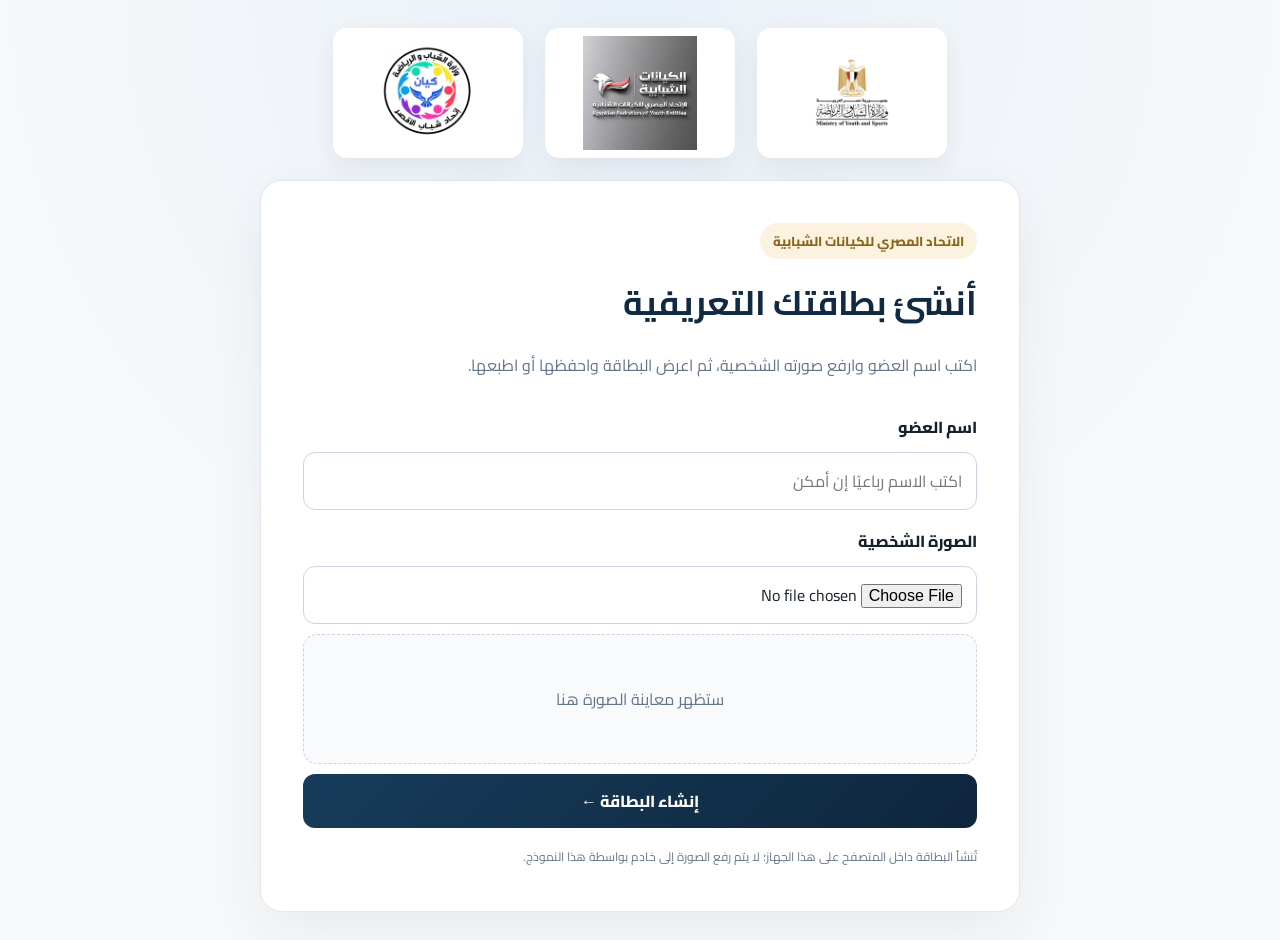
<file: index.html>
<!DOCTYPE html>
<html lang="ar" dir="rtl">
<head>
  <meta charset="UTF-8">
  <meta name="viewport" content="width=device-width, initial-scale=1">
  <title>إنشاء بطاقة العضوية</title>
  <link rel="stylesheet" href="style.css">
</head>
<body class="form-page">
  <main class="form-shell">
    <header class="brand-row">
      <img src="ministry-logo.jpeg" alt="شعار وزارة الشباب والرياضة">
      <img src="federation-logo.jpeg" alt="شعار الاتحاد المصري للكيانات الشبابية">
      <img src="55.jpeg" alt="شباب" srcset="">
    </header>
    <section class="form-card">
      <span class="eyebrow">الاتحاد المصري للكيانات الشبابية</span>
      <h1>أنشئ بطاقتك التعريفية</h1>
      <p class="intro">اكتب اسم العضو وارفع صورته الشخصية، ثم اعرض البطاقة واحفظها أو اطبعها.</p>
      <form id="memberForm">
        <label for="memberName">اسم العضو</label>
        <input id="memberName" name="memberName" type="text" maxlength="80" placeholder="اكتب الاسم رباعيًا إن أمكن" required>
        <label for="memberPhoto">الصورة الشخصية</label>
        <input id="memberPhoto" name="memberPhoto" type="file" accept="image/*" required>
        <div class="preview-wrap">
          <img id="photoPreview" alt="معاينة الصورة الشخصية" hidden>
          <span id="previewHint">ستظهر معاينة الصورة هنا</span>
        </div>
        <button type="submit" class="primary-btn">إنشاء البطاقة ←</button>
      </form>
      <p class="privacy-note">تُنشأ البطاقة داخل المتصفح على هذا الجهاز؛ لا يتم رفع الصورة إلى خادم بواسطة هذا النموذج.</p>
    </section>
  </main>
  <script>
    const form = document.getElementById('memberForm');
    const photoInput = document.getElementById('memberPhoto');
    const preview = document.getElementById('photoPreview');
    const hint = document.getElementById('previewHint');
    let photoData = '';

    photoInput.addEventListener('change', () => {
      const file = photoInput.files && photoInput.files[0];
      if (!file) return;
      if (!file.type.startsWith('image/')) {
        alert('من فضلك اختر ملف صورة صالحًا.');
        photoInput.value = '';
        return;
      }
      const reader = new FileReader();
      reader.onload = () => {
        photoData = reader.result;
        preview.src = photoData;
        preview.hidden = false;
        hint.hidden = true;
      };
      reader.readAsDataURL(file);
    });

    form.addEventListener('submit', (event) => {
      event.preventDefault();
      const name = document.getElementById('memberName').value.trim();
      const file = photoInput.files && photoInput.files[0];
      if (!name || !file || !photoData) {
        alert('اكتب اسم العضو واختر الصورة الشخصية أولًا.');
        return;
      }
      try {
        sessionStorage.setItem('memberCardName', name);
        sessionStorage.setItem('memberCardPhoto', photoData);
        window.location.href = 'card.html';
      } catch (e) {
        alert('الصورة كبيرة جدًا. اختر صورة أصغر ثم حاول مرة أخرى.');
      }
    });
  </script>
</body>
</html>
</file>
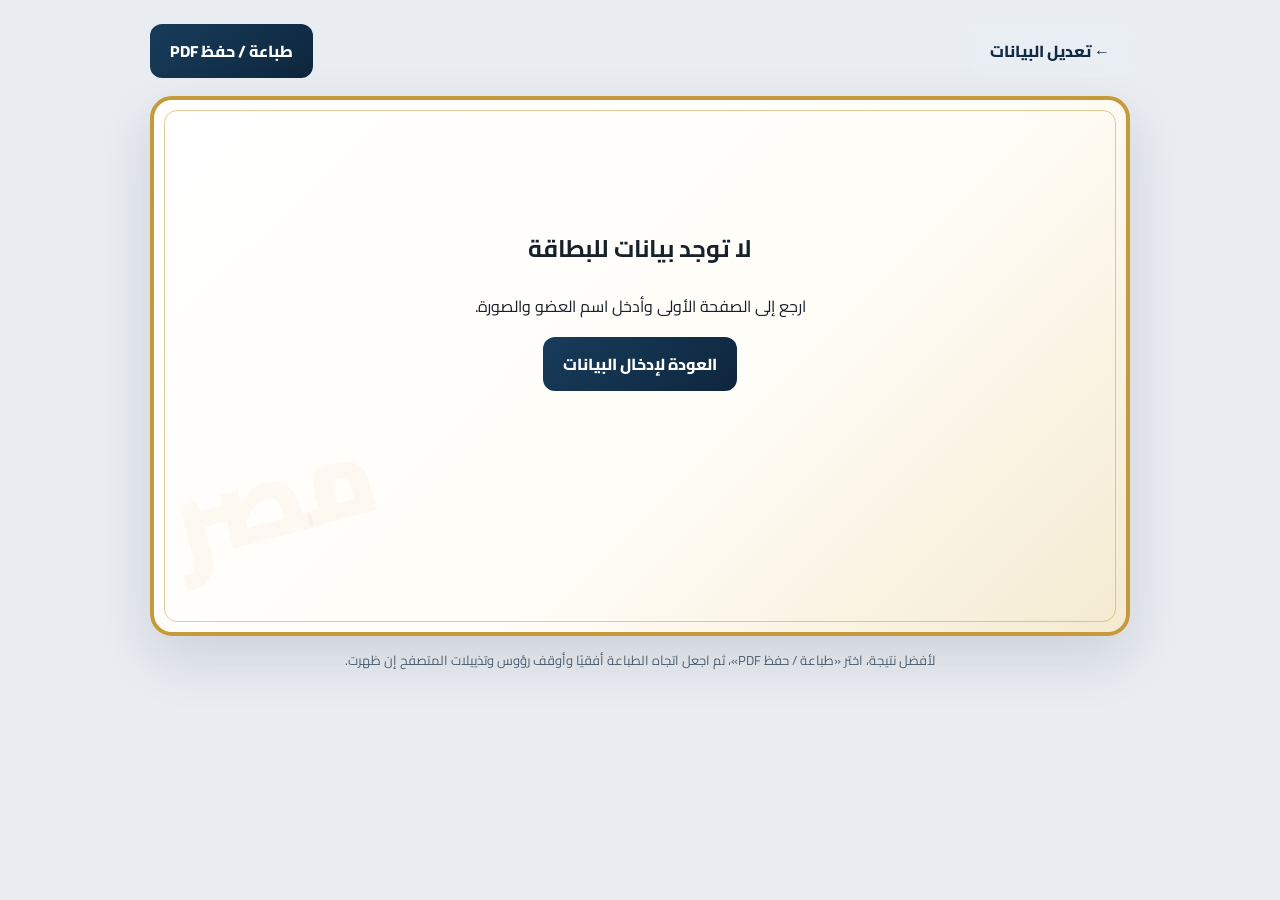
<file: card.html>
<!DOCTYPE html>
<html lang="ar" dir="rtl">
<head>
  <meta charset="UTF-8">
  <meta name="viewport" content="width=device-width, initial-scale=1">
  <title>بطاقة العضو</title>
  <link rel="stylesheet" href="style.css">
</head>
<body class="card-page">
  <main class="card-layout">
    <div class="toolbar">
      <a class="secondary-btn" href="index.html">← تعديل البيانات</a>
      <button class="primary-btn" onclick="window.print()">طباعة / حفظ PDF</button>
    </div>
    <article class="membership-card" id="membershipCard">
      <div class="card-top-logos">
        <img src="ministry-logo.jpeg" alt="شعار وزارة الشباب والرياضة">
        <img src="federation-logo.jpeg" alt="شعار الاتحاد المصري للكيانات الشبابية">
         <img src="55.jpeg" alt="شباب" srcset="">
      </div>
      <div class="card-label">اتحاد شباب الأقصر</div>
      <div class="patriotic-message">
        <div>مصر هويتي، والانتماء لها شرف،</div>
        <div>والولاء لها عهد، وخدمة وطني واجب.</div>
        <strong>🇪🇬 تحيا مصر 🇪🇬 بحبك يا مصر 🇪🇬</strong>
      </div>
      <div class="member-area">
        <div class="portrait-frame">
          <img id="memberPhoto" alt="الصورة الشخصية للعضو">
        </div>
        <div class="member-info">
          <span class="field-label">اسم العضو</span>
          <h1 id="memberName">اسم العضو</h1>
          <div class="role">رئيس الاتحاد</div>
          <div class="president-name">م. إسلام الدهرين</div>
        </div>
      </div>
      <div class="card-footer">
        <span>الاتحاد المصري للكيانات الشبابية</span>
      </div>
    </article>
    <p class="help-text">لأفضل نتيجة، اختر «طباعة / حفظ PDF»، ثم اجعل اتجاه الطباعة أفقيًا وأوقف رؤوس وتذييلات المتصفح إن ظهرت.</p>
  </main>
  <script>
    const name = sessionStorage.getItem('memberCardName');
    const photo = sessionStorage.getItem('memberCardPhoto');
    if (!name || !photo) {
      document.querySelector('.membership-card').innerHTML =
        '<div class="missing-data"><h2>لا توجد بيانات للبطاقة</h2><p>ارجع إلى الصفحة الأولى وأدخل اسم العضو والصورة.</p><a class="primary-btn" href="index.html">العودة لإدخال البيانات</a></div>';
    } else {
      document.getElementById('memberName').textContent = name;
      document.getElementById('memberPhoto').src = photo;
    }
  </script>
</body>
</html>
</file>
<file: style.css>
@import url('https://fonts.googleapis.com/css2?family=Cairo:wght@400;600;700;800;900&display=swap');
:root {
  --navy: #102a43;
  --gold: #c69a3a;
  --red: #c92335;
  --ink: #17212b;
  --muted: #64748b;
}
* { box-sizing: border-box; }
body { margin: 0; font-family: Cairo, Tahoma, Arial, sans-serif; color: var(--ink); }
.form-page { min-height: 100vh; background: radial-gradient(circle at top, #e9f1f8, #f7f8fa 58%); padding: 28px 16px; }
.form-shell { width: min(760px, 100%); margin: auto; }
.brand-row { display: flex; justify-content: center; align-items: center; gap: 22px; margin: 0 auto 22px; }
.brand-row img { width: min(42%, 190px); height: 130px; object-fit: contain; background: white; border-radius: 14px; padding: 8px; box-shadow: 0 8px 24px #102a4312; }
.form-card { background: white; border: 1px solid #e2e8f0; border-radius: 22px; padding: clamp(22px, 5vw, 42px); box-shadow: 0 18px 55px #102a4310; }
.eyebrow { display: inline-block; color: #8a651b; background: #fbf3df; border-radius: 999px; padding: 6px 13px; font-size: 13px; font-weight: 800; }
h1 { margin: 12px 0 8px; }
.form-card h1 { color: var(--navy); font-size: clamp(25px, 4vw, 34px); }
.intro, .privacy-note { color: var(--muted); line-height: 1.9; }
form { display: grid; gap: 10px; margin-top: 26px; }
label { font-weight: 800; margin-top: 6px; }
input[type="text"], input[type="file"] { width: 100%; border: 1px solid #cbd5e1; border-radius: 12px; padding: 13px 14px; background: #fff; font: inherit; }
input:focus { outline: 3px solid #c69a3a30; border-color: var(--gold); }
.preview-wrap { min-height: 130px; border: 1px dashed #cbd5e1; background: #f8fafc; border-radius: 14px; display: flex; align-items: center; justify-content: center; color: var(--muted); overflow: hidden; padding: 12px; }
#photoPreview { width: 105px; height: 105px; object-fit: cover; border-radius: 50%; border: 3px solid var(--gold); }
.primary-btn, .secondary-btn { display: inline-flex; justify-content: center; align-items: center; border: 0; border-radius: 12px; padding: 12px 20px; font: inherit; font-weight: 800; text-decoration: none; cursor: pointer; }
.primary-btn { color: white; background: linear-gradient(135deg, #173c5b, #0e263d); }
.primary-btn:hover { filter: brightness(1.12); }
.secondary-btn { background: #e9eef3; color: var(--navy); }
.privacy-note { font-size: 12px; margin: 18px 0 0; }
.card-page { min-height: 100vh; background: #e9edf2; padding: 24px 14px 40px; }
.card-layout { width: min(980px, 100%); margin: auto; }
.toolbar { display: flex; justify-content: space-between; gap: 12px; margin: 0 auto 18px; }
.membership-card { position: relative; overflow: hidden; width: 100%; min-height: 540px; padding: 26px 34px 20px; border: 4px solid var(--gold); border-radius: 22px; background: linear-gradient(135deg, #fff 0%, #fffdf7 58%, #f4ead0 100%); box-shadow: 0 22px 55px #0f172a20; }
.membership-card::before { content: ""; position: absolute; inset: 10px; border: 1px solid #c69a3a80; border-radius: 13px; pointer-events: none; }
.membership-card::after { content: "مصر"; position: absolute; left: 12px; bottom: 32px; font-size: 110px; font-weight: 900; color: #c69a3a0c; transform: rotate(-15deg); pointer-events: none; }
.card-top-logos { position: relative; z-index: 1; display: flex; align-items: center; justify-content: space-between; gap: 24px; }
.card-top-logos img { width: 135px; height: 105px; object-fit: contain; }
.card-label { text-align: center; margin: 2px 0 14px; font-size: 18px; font-weight: 900; color: #8a651b; letter-spacing: .3px; }
.patriotic-message { position: relative; z-index: 1; text-align: center; color: var(--navy); font-weight: 800; line-height: 1.8; font-size: clamp(15px, 2.2vw, 21px); padding: 12px 10px 15px; border-top: 1px solid #d9bd7c; border-bottom: 1px solid #d9bd7c; }
.patriotic-message strong { display: block; color: #b51f2c; margin-top: 3px; }
.member-area { position: relative; z-index: 1; display: flex; align-items: center; justify-content: center; gap: clamp(22px, 5vw, 58px); padding: 22px 0 18px; }
.portrait-frame { flex: 0 0 170px; width: 170px; height: 190px; border: 4px solid var(--gold); border-radius: 15px; background: #e9eef3; padding: 5px; box-shadow: 0 7px 18px #102a4315; }
.portrait-frame img { width: 100%; height: 100%; object-fit: cover; border-radius: 9px; }
.member-info { min-width: 0; text-align: center; }
.field-label { color: #8a651b; font-weight: 800; font-size: 15px; }
.member-info h1 { color: var(--navy); font-size: clamp(24px, 4vw, 35px); overflow-wrap: anywhere; margin: 5px 0 13px; }
.role { font-weight: 700; color: #526273; }
.president-name { font-size: 21px; color: #a11c2b; font-weight: 900; margin-top: 2px; }
.card-footer { position: relative; z-index: 1; border-top: 1px solid #d9bd7c; padding-top: 12px; display: flex; align-items: center; justify-content: space-between; color: #536273; font-size: 13px; font-weight: 800; }
.flag { display: flex; width: 42px; height: 24px; border: 1px solid #ddd; }
.flag i { flex: 1; }
.flag i:nth-child(1) { background: #ce1126; }
.flag i:nth-child(2) { background: white; }
.flag i:nth-child(3) { background: black; }
.help-text { text-align: center; color: #526273; font-size: 13px; line-height: 1.8; }
.missing-data { position: relative; z-index: 2; text-align: center; padding: 80px 20px; }
@media (max-width: 600px) {
  .brand-row img { height: 100px; }
  .membership-card { padding: 20px 17px 16px; min-height: auto; }
  .card-top-logos img { width: 100px; height: 80px; }
  .member-area { flex-direction: column; gap: 14px; }
  .portrait-frame { width: 145px; height: 165px; flex-basis: auto; }
  .card-footer { gap: 8px; font-size: 11px; }
  .toolbar { flex-direction: column; }
}
@page { size: A4 landscape; margin: 8mm; }
@media print {
  body.card-page { background: white; padding: 0; }
  .toolbar, .help-text { display: none !important; }
  .card-layout { width: 100%; }
  .membership-card { width: 100%; min-height: 175mm; border-radius: 0; box-shadow: none; break-inside: avoid; }
}
</file>
